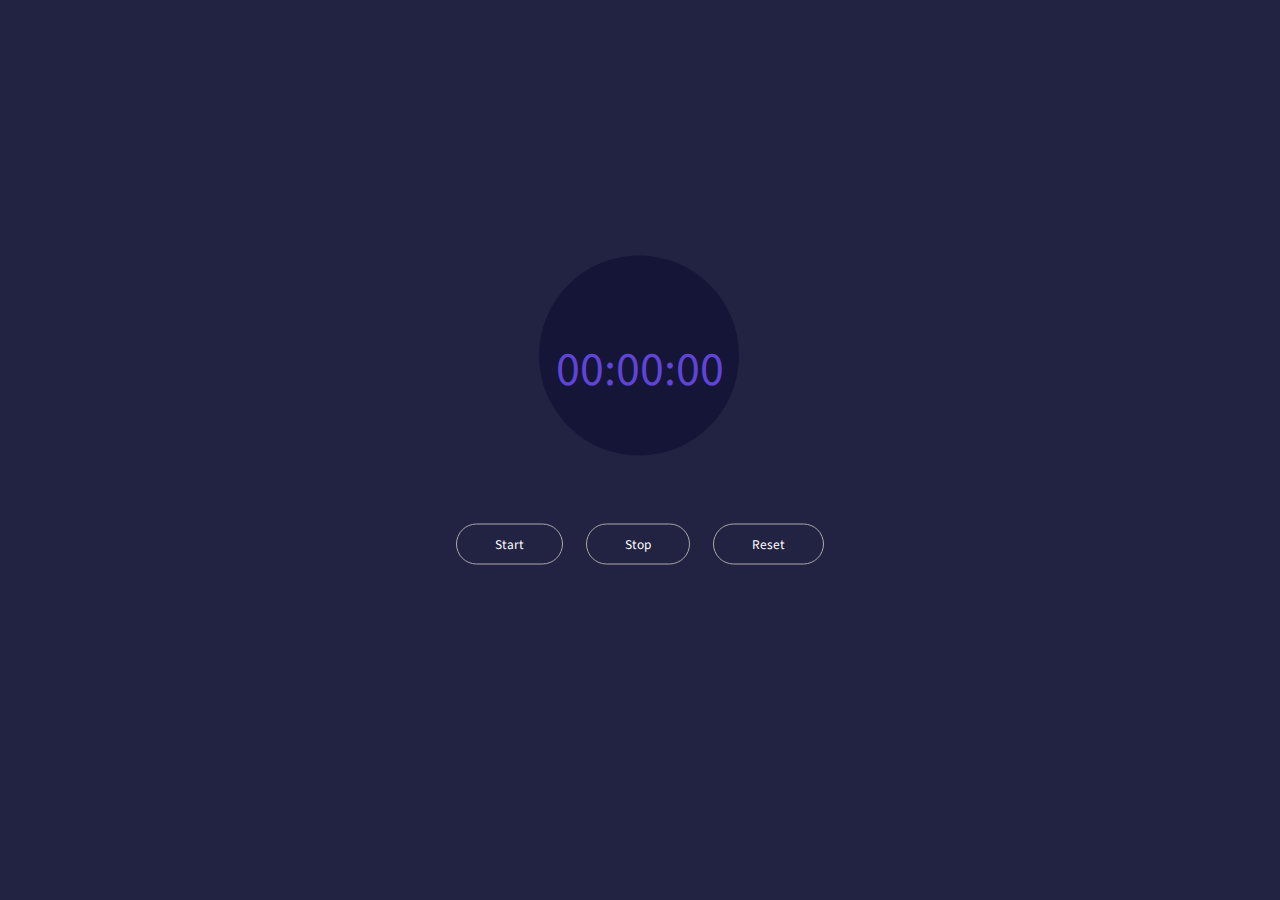
<file: StopWatch/index.html>
<!DOCTYPE html>
<html lang="en">
<head>
    <meta charset="UTF-8">
    <meta name="viewport" content="width=device-width, initial-scale=1.0">
    <link rel="stylesheet" href="style.css">
    <title>Stop Watch</title>
</head>
<body>
   

    <div class="container">
        <div class="wrapper">
            <p>
                <span class="mins">00</span>:<span class="seconds">00</span>:<span class="tens">00</span>
            </p> <br>
            <button class="btn-start">Start</button>
            <button class="btn-stop">Stop</button>
            <button class="btn-reset">Reset</button>
        </div>
    </div>

    <script src="script.js"></script>
</body>
</html>
</file>
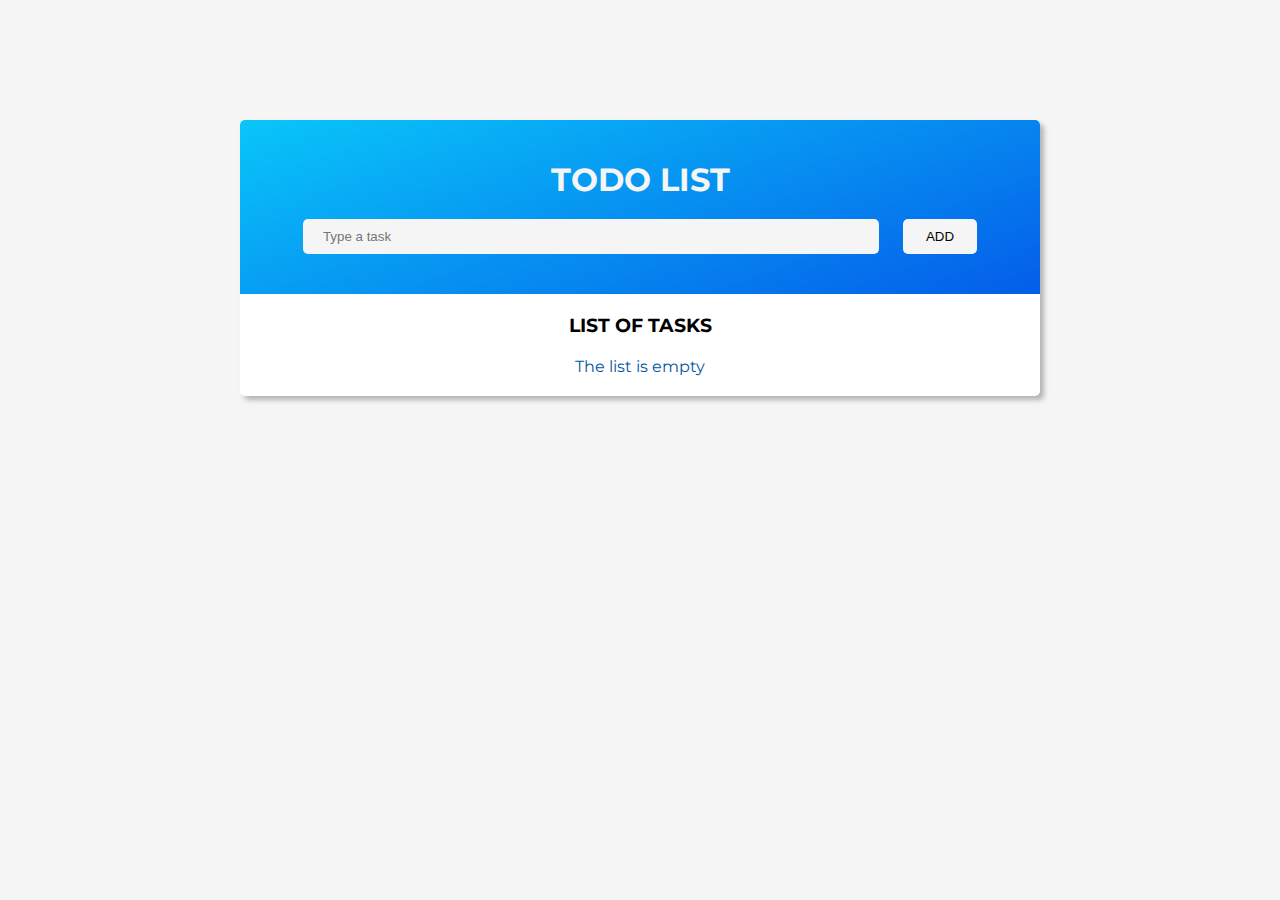
<file: TodoList/index.html>
<!DOCTYPE html>
<html lang="en">
<head>
    <meta charset="UTF-8">
    <meta name="viewport" content="width=device-width, initial-scale=1.0">
    <title>TodoList</title>
    <link rel="stylesheet" href="style.css">
</head>
<body>
    <div class="todo">
        <div class="header">
          <h1>ToDo List</h1>
          <input type="text" class="todo-input" placeholder="Type a task">
          <button class="add-btn">Add</button>
        </div>
      
        <div class="todo-list">
          <h3>List of tasks</h3>
          <p class="alert-info">The list is empty</p>
          
          <ul>
      <!--       -->
              </div>
            </li>
          </ul>
        </div>
      </div>
      
      <div class="popup">
        <h3>Edit task:</h3>
        <div class="popup-body">
          <p class="popup-info"></p>
          <input type="text" class="popup-input" placeholder="Edit your task">
          <button class="popup-btn accept">Submit</button>
          <button class="popup-btn cancel">Cancel</button>
        </div>
      </div>
      <script src="script.js"></script>
</body>
</html>
</file>
<file: StopWatch/style.css>
@import url('https://fonts.googleapis.com/css2?family=Source+Sans+Pro:wght@400;600&display=swap');
*{
    margin: 0;
    padding: 0;
    font-family: 'Source Sans Pro', sans-serif;
}
.container{
    background-color: #222242;
    height: 100vh;
    width: 100%;
    text-align: center;
    position: absolute;
}
.wrapper{
    position: relative;
    top: 50%;
    left: 50%;
    transform: translate(-50%,-50%);
}
.wrapper p{
    position: relative;
    display: inline-block;
    color: #5f44d6;
    z-index: 9999;
    font-size: 48px;
    margin-bottom: 120px;
}
.wrapper p::before{
    content: '';
    position: absolute;
    width: 200px;
    height: 200px;
    background-color: #151538;
    z-index: -1;
    border-radius: 50%;
	left: -10%;
    top: -118%;
    animation-name: shine;
    animation-duration: 3s;
    animation-iteration-count: infinite;
}
@keyframes shine{
    0%,100%{
        box-shadow: 0px 0px 32px -12px rgba(33, 160, 40, .5);
    }
    50%{
        box-shadow: 0px 0px 32px 3px rgba(33, 160, 40, .5);
    }
}
button{
    background-color: #222242;
    padding: 10px 38px;
    border: 1px solid #A9A9A9;
    border-radius: 28px;
    color: #fff;
    transition: all .2s ease;
    outline: 0;
}
button:not(:last-child){
    margin-right: 20px;
}
button:hover,
button:focus
{
    border-color: #F6B400;
    color: #F6B400;
    box-shadow: 0px 4px 27px -12px #F6B400;
}
</file>
<file: TodoList/style.css>
@import url('https://fonts.googleapis.com/css2?family=Montserrat:wght@400;700&display=swap');

*{
  box-sizing: border-box;
  margin: 0;
  padding: 0;
}

:root{
  --deep-dark: rgb(26, 26, 26);
  --light-dark: rgb(79, 82, 92);
  --light-blue: rgb(0, 132, 255);
  --dark-blue: rgb(2, 84, 161);
  --light: rgb(245, 245, 245);
}

body{
  display: flex;
  justify-content: center;
  margin-top: 120px;
  font-family: 'Montserrat', sans-serif;
  background-color: var(--light);
}

h1{
  margin-bottom: 20px;
  color: var(--light);
  text-transform: uppercase;
}

.todo{
  width: 800px;
  text-align: center;
  background-color: #fff;
  box-shadow: 4px 4px 5px rgba(82, 82, 82, .4);
  border-radius: 5px;
}

.header{
  padding: 40px;
  border-radius: 5px 5px 0 0;
  background-image: linear-gradient(340deg, #045de9 0%, #09c6f9 100%);
}

.todo-input{
  width: 80%;
  padding: 10px 20px;
  margin-right: 20px;
  border: none;
  border-radius: 5px;
  color: var(--light-dark);
  background-color: var(--light);
}

.alert-info{
  display: none;
  margin-top: 20px;
  color: var(--dark-blue)
}

.add-btn{
  padding: 10px 23px;
  border: none;
  border-radius: 5px;
  color: var(--deep-blue);
  background-color: var(--light);
  text-transform: uppercase;
  cursor: pointer;
  transition: background-color .3s, color .3s;
}

.add-btn:hover{
  color: #fff;
  background-color: var(--light-dark);
}

.todo-list{
  padding: 20px 0;
}

.todo-list h3{
  text-transform: uppercase;
  margin-bottom: 16px;
}

.todo-list li{
  display: flex;
  justify-content: space-between;
  align-items: center;
  margin: 15px;
  padding-left: 20px;
  list-style: none;
  background-color: var(--light);
}

/* .tools{
  display: inline-block;
} */

.tools button{
  padding: 15px 10px;
  border: none;
  background-color: transparent;
  cursor: pointer;
  transition: background-color .3s;
}

.tools button:hover{
  background-color: #ddd;
}

.complete{
  color: var(--light-blue);
}

.edit{
  font-weight: bold;
  color: rgb(15, 179, 69);
}

.delete{
  color: tomato;
}

.completed{
/*   font-size: 12px; */
/*   font-style: italic; */
  color: var(--light-dark);
  text-decoration: line-through;
}

.popup{
  display: none;
  justify-content: center;
  align-items: center;
  flex-direction: column;
  position: fixed;
  bottom: 20px;
  left: 50%;
  transform: translateX(-50%);
  width: 800px;
  color: var(--light);
  background-color: var(--light-dark);
  border-radius: 5px;
}

.popup h3{
  padding: 20px;
}

.popup-info{
  margin-bottom: 20px;
  color: var(--light);
}

.popup-body{
  display: flex;
  justify-content: center;
  flex-wrap: wrap;
  width: 90%;
  padding: 10px;
}

.popup-input{
  width: 100%;
  padding: 10px 20px;
  border: none;
  border-radius: 5px;
  color: var(--light-dark);
  background-color: var(--light);
}

.popup-btn{
  display: inline-block;
  width: 30%;
  padding: 10px 22px;
  margin: 20px;
  border: none;
  border-radius: 5px;
  color: var(--deep-dark);
  background-color: var(--light);
  text-transform: uppercase;
  cursor: pointer;
  transition: background-color .3s, color .3s;
  
}

.popup-btn:hover{
  color: #fff;
  background-color: var(--light-blue);
}
</file>
